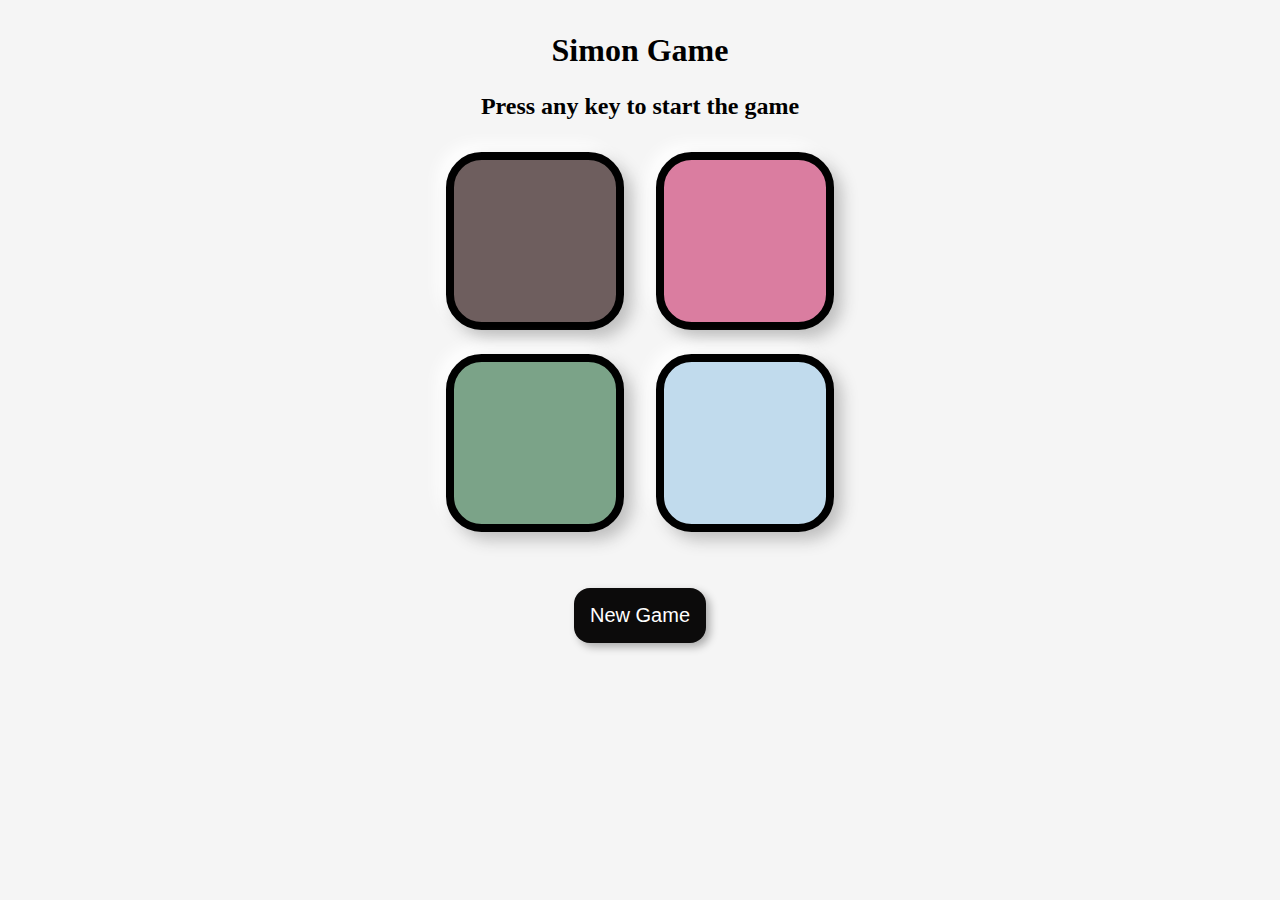
<file: Simon-Say-Game/Simon Say Game.html>
<!DOCTYPE html>
<html lang="en">
<head>
    <meta charset="UTF-8">
    <meta name="viewport" content="width=device-width, initial-scale=1.0">
    <title>Simon-Say-Game</title>
    <link rel="stylesheet" href="Simon Say Game.css">
</head>
<body>
    <h1>Simon Game</h3>
    <h2>Press any key to start the game</h5>
    <div class="container">
        <div class="line-one">
            <div class="btn red" id="red" type="button"></div>
            <div class="btn green" id="green" type="button" ></div>
        </div>
        <div class="line-two">
            <div class="btn orange" id="orange" type="button"></div>
            <div class="btn blue" id="blue" type="button"></div>
        </div>
    </div>
    <button class="none" id="reset-btn">Restart</button>
    <button class="" id="new-game">New Game</button>
    <script src="Simon Say Game.js"></script>
</body>
</html>
</file>
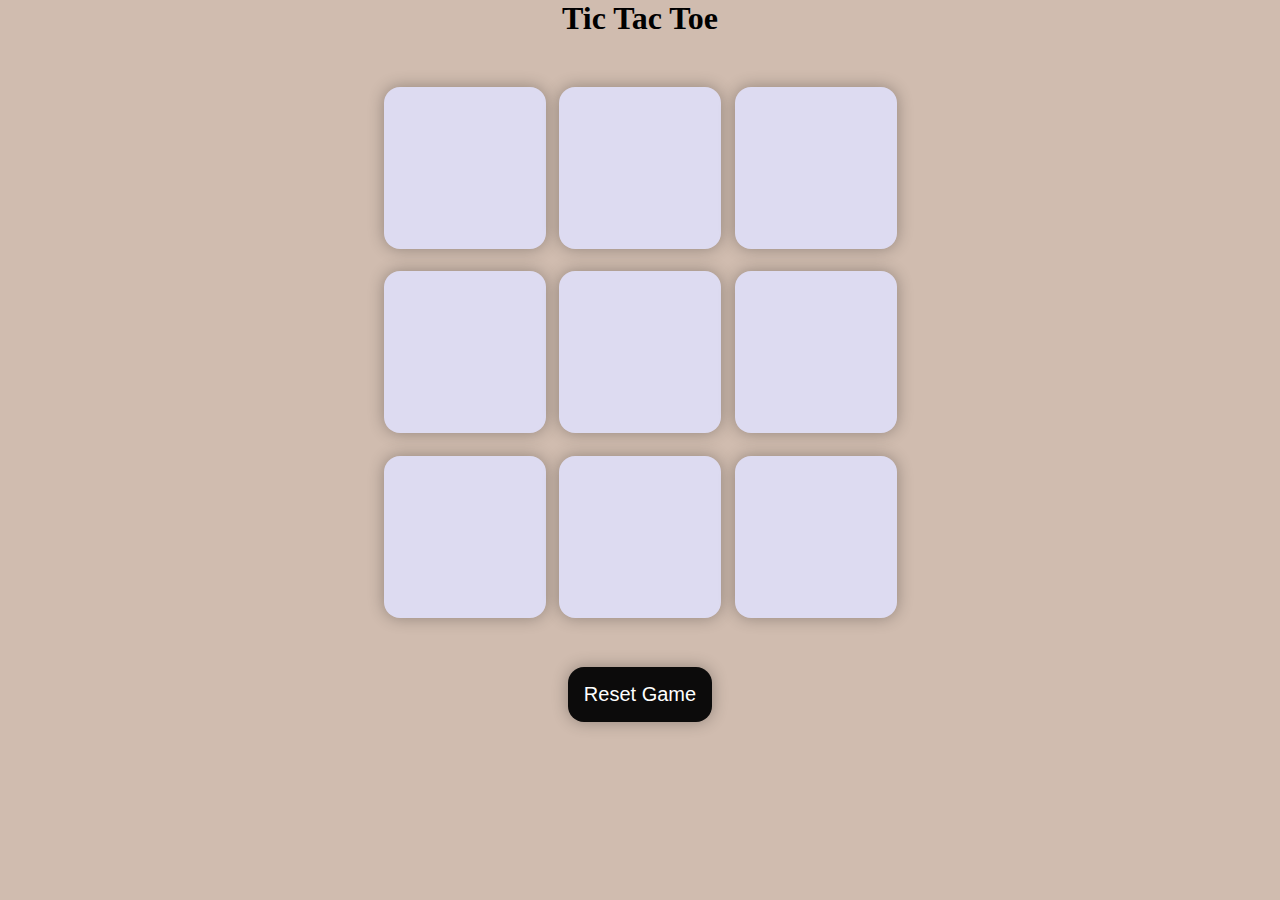
<file: Tic Toc Toe/Tic Tac Toe.html>
<!DOCTYPE html>
<html lang="en">
<head>
    <meta charset="UTF-8">
    <meta name="viewport" content="width=device-width, initial-scale=1.0">
    <title>Tic Tac Toe By Meh!</title>
    <link rel="stylesheet" href="tic tac toe.css">
</head>
<body>
    <main>
        <div class="msg-container hide">
            <p class="msg"></p>
            <button class="new-game">New Game</button>
        </div>
        <h1>Tic Tac Toe</h1>
        <div class="container">
            <div class="game">
                <button class="box"></button>
                <button class="box"></button>
                <button class="box"></button>
                <button class="box"></button>
                <button class="box"></button>
                <button class="box"></button>
                <button class="box"></button>
                <button class="box"></button>
                <button class="box"></button>
            </div>
        </div>
        <button id="reset-btn">Reset Game</button>
    </main>
    <script src="tic tac toe.js"></script>
</body>
</html>
</file>
<file: Simon-Say-Game/Simon Say Game.css>
*{
    margin: 0;
}

body{
    text-align: center;
    background-color: whitesmoke;
}

h1{
    margin-top: 2rem;
}

h2{
    margin: 1.5rem 0 0 0;
}

.container{
    margin-top: 1rem;
    display: flex;
    flex-wrap: wrap;
    justify-content: center;
    align-items: center;
}

.btn{
    height: 18vmin;
    width: 18vmin;
    border-radius: 20%;
    margin: 1rem;
    margin-bottom: 1.5rem;
    border: 0.5rem solid black;
}



.red{
    background-color: #6e5e5e;
    box-shadow: 8px 8px 16px #bebebe,
               -8px -8px 16px #ffff;
}

.green{
    background-color: #7ba388;
    box-shadow: 8px 8px 16px #bebebe,
               -8px -8px 16px #ffff;
}
.orange{
    background-color: #da7da0;
    box-shadow: 8px 8px 16px #bebebe,
               -8px -8px 16px #ffff;
}
.blue{
    background-color: #c1dbed;
    box-shadow: 8px 8px 16px #bebebe,
               -8px -8px 16px #ffff;
}

.flashGame{
    background-color: white;
}

.flashUser{
    background-color: green;
}

.gameOver{
    background-color: red;
}

#reset-btn{
    position: relative;
    top: 2rem;
    padding: 1rem;
    font-size: 1.25rem;
    background-color: rgb(12, 11, 11);
    color: white;
    border-radius: 1rem;
    border: none;
    box-shadow: 4px 4px 8px rgba(0, 0, 0, 0.3);
    transition: box-shadow 0.5s ease-in-out;
}

#reset-btn:hover{
    box-shadow: 8px 8px 16px rgba(0, 0, 0, 0.3);
    transform: scale(1.05);
}

.none{
    display: none;
}

#new-game{
    position: relative;
    top: 2rem;
    padding: 1rem;
    font-size: 1.25rem;
    background-color: rgb(12, 11, 11);
    color: rgb(255, 255, 255);
    border-radius: 1rem;
    border: none;
    box-shadow: 4px 4px 8px rgba(0, 0, 0, 0.3);
    transition: box-shadow 0.5s ease-in-out;
}
#new-game:hover{
    box-shadow: 8px 8px 16px rgba(0, 0, 0, 0.3);
    transform: scale(1.05);
}

/* mobile sumsung */
@media (max-width:412px){
    body{
        margin: 40vmin 10vmin 0 10vmin;
    }
    .btn{
        height: 29vmin;
        width: 29vmin;
        margin: 1rem 0.5rem;
    }
}
</file>
<file: Tic Toc Toe/tic tac toe.css>
*{
    margin: 0px;
    padding: 0px;
}
body{
    background-color: rgb(208, 188, 175);
    text-align: center;
}
h3{
    color: #3C4F76;
}

.container{
    height: 70vh;
    display: flex;
    justify-content: center;
    align-items: center;
}

.game{
    height: 60vmin;
    width: 60vmin;
    display: flex;
    justify-content: center;
    flex-wrap: wrap;
    align-items: center;
    gap: 1.5vmin;
}
.box{
    height: 18vmin;
    width: 18vmin;
    border-radius: 1rem;
    border: none;
    box-shadow: 0 0 1rem rgba(0, 0, 0, 0.3);
    font-size: 8vmin;
    background-color: #DDDBF1;
    color:blue;
}

#reset-btn{
    padding: 1rem;
    font-size: 1.25rem;
    background-color: rgb(12, 11, 11);
    color: white;
    border-radius: 1rem;
    border: none;
    box-shadow: 0 0 1rem rgba(0, 0, 0, 0.3);
}

.msg-container{
    font-size: 5rem;
    margin-top: 200px;
    margin-bottom: 800px;
    font-family: 'Gill Sans', 'Gill Sans MT', Calibri, 'Trebuchet MS', sans-serif;
}

.new-game{
    padding: 1rem;
    font-size: 1.25rem;
    background-color: rgb(12, 11, 11);
    color: white;
    border-radius: 1rem;
    border: none;
    box-shadow: 0 0 1rem rgba(0, 0, 0, 0.3);
}
.hide{
    display: none;
}
</file>
